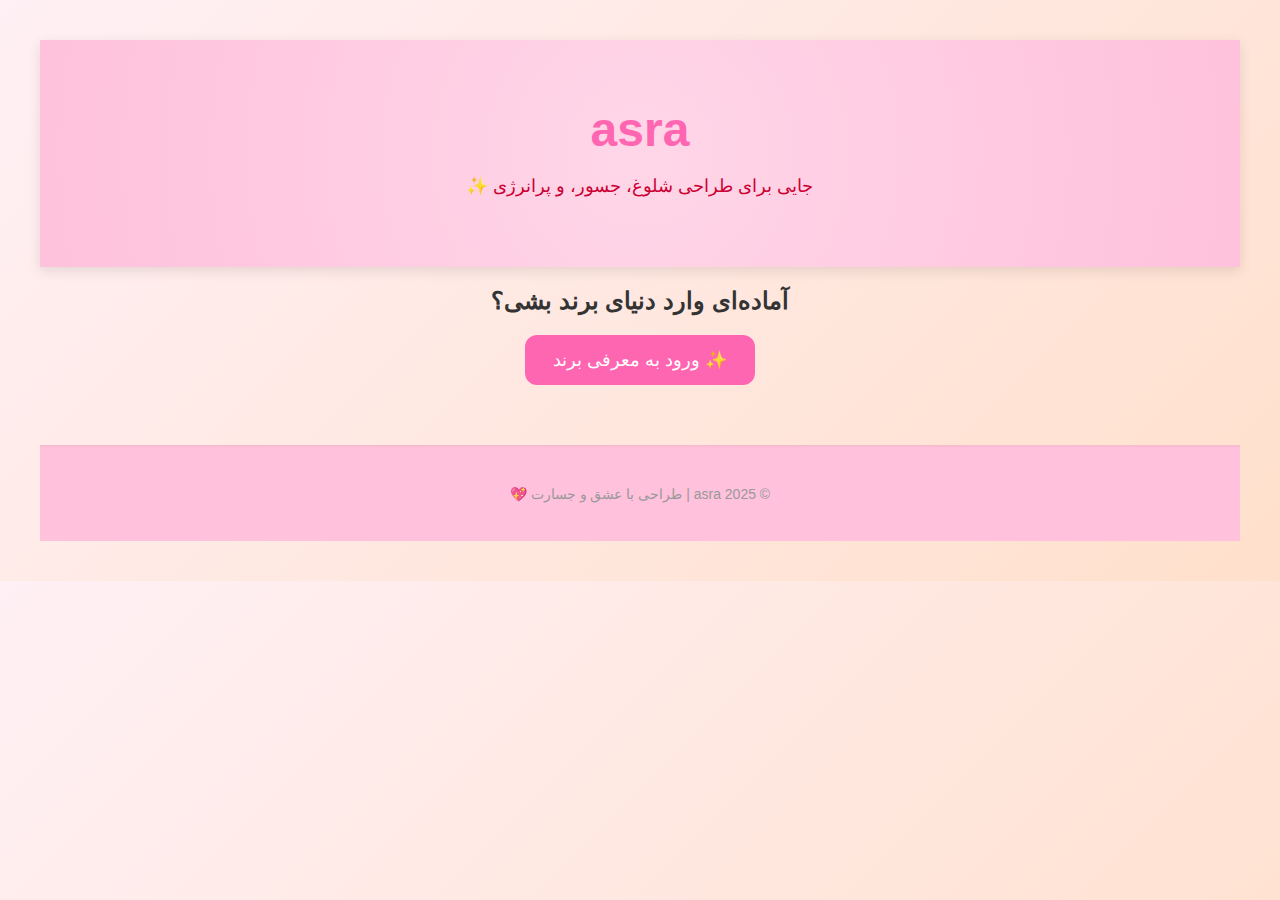
<file: index.html>
<!DOCTYPE html>
<html lang="fa">
<head>
  <meta charset="UTF-8">
  <title>صفحه اصلی asra</title>
  <link rel="stylesheet" href="style.css">
</head>
<body>
  <!-- هدر ساده -->
  <header>
    <h1 class="logo-text">asra</h1>
    <p class="tagline">جایی برای طراحی شلوغ، جسور، و پرانرژی ✨</p>
  </header>

  <!-- دکمه‌ی ورود به معرفی برند -->
  <section class="entry-section">
    <h2>آماده‌ای وارد دنیای برند بشی؟</h2>
    <a href="about.html" class="entry-button">✨ ورود به معرفی برند</a>
  </section>

  <!-- فوتر -->
  <footer>
    <p>© 2025 asra | طراحی با عشق و جسارت 💖</p>
  </footer>
</body>
</html>
</file>
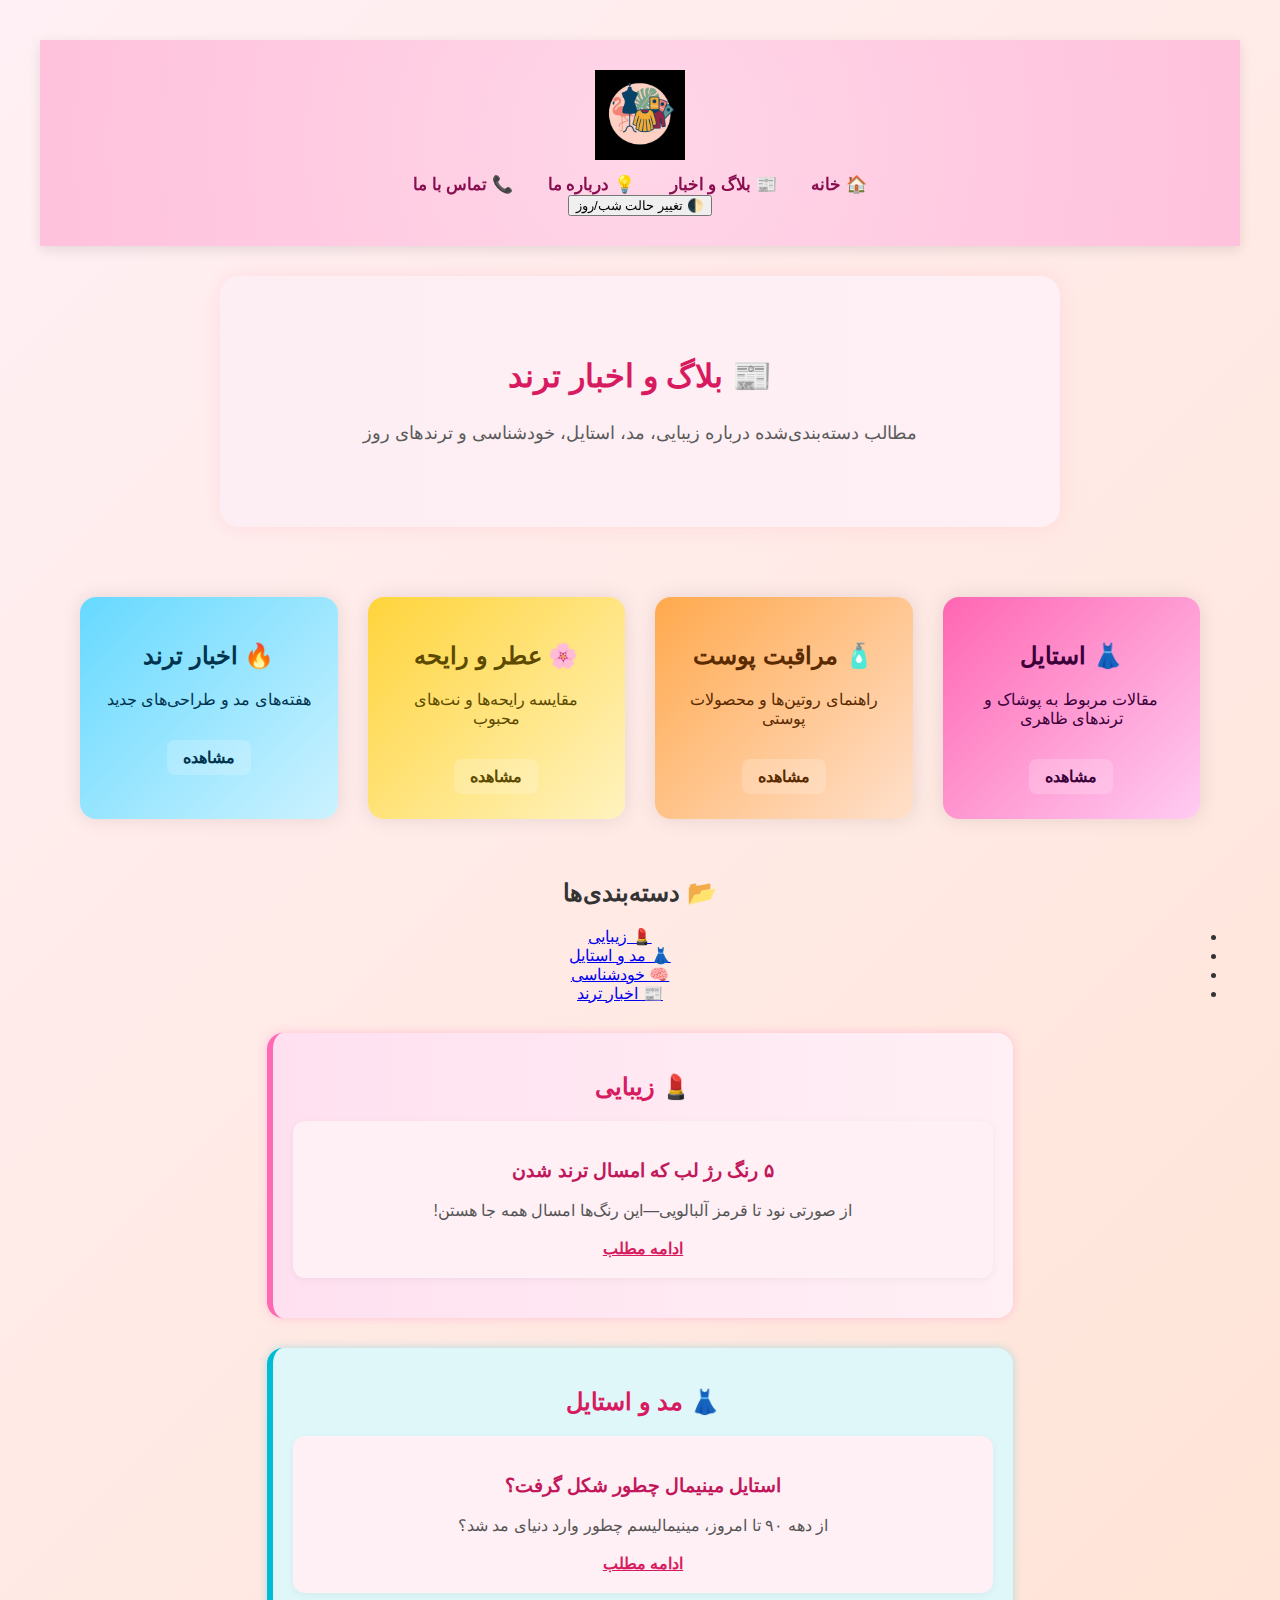
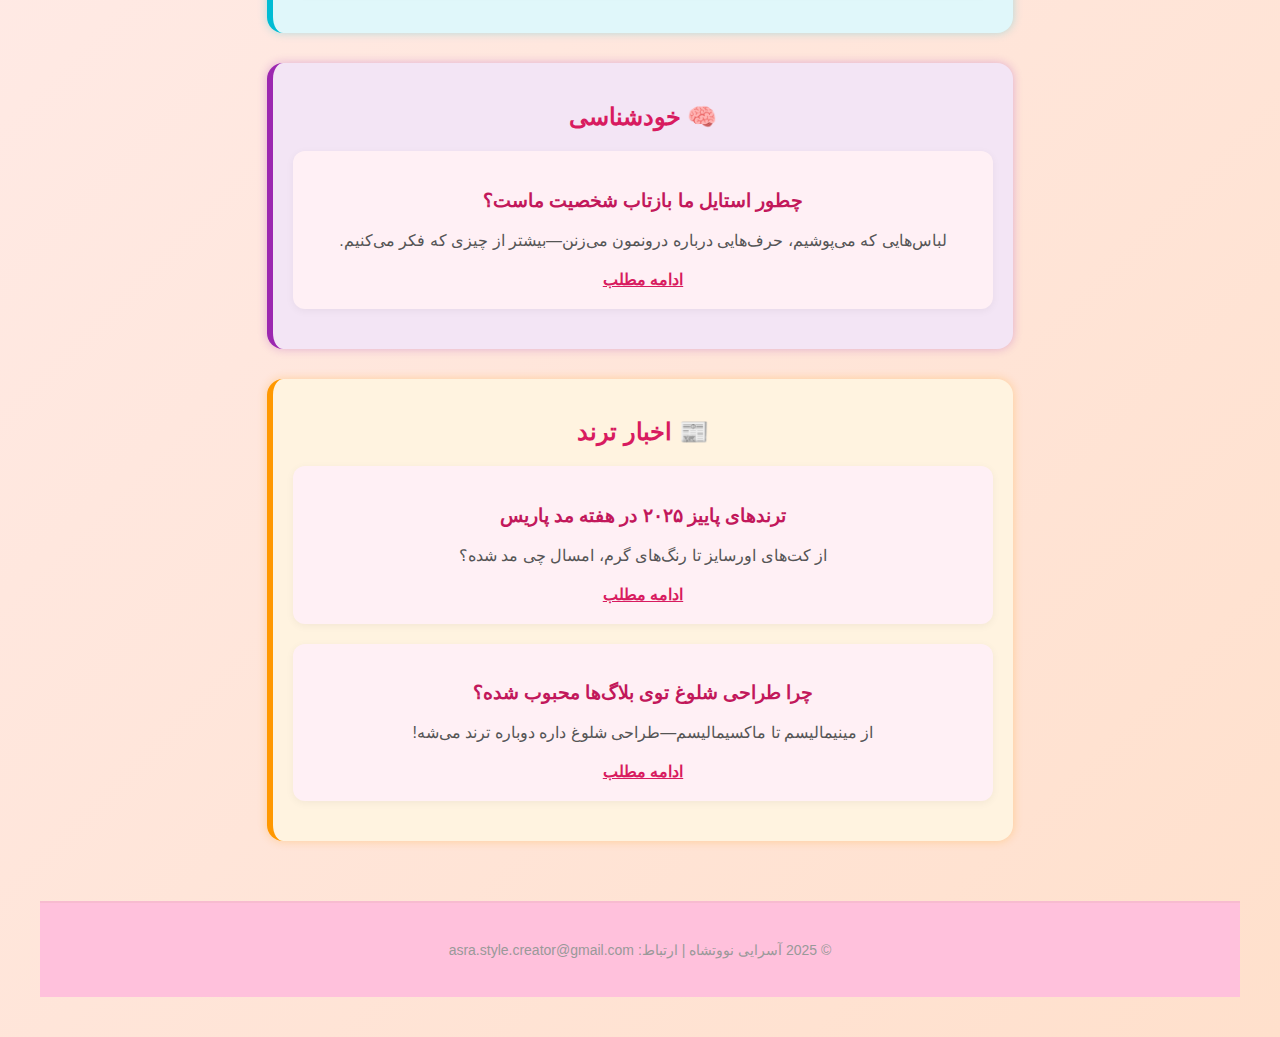
<file: blog.html>
<!DOCTYPE html>
<html lang="fa">
<head>
  <meta charset="UTF-8">
  <title>بلاگ و اخبار | آسرایی نووتشاه</title>
  <link rel="stylesheet" href="style.css">
</head>
<body>
  <header>
    <img src="logo.jpg" alt="لوگو" class="logo">
    <nav>
      <ul>
        <li><a href="index.html">🏠 خانه</a></li>
        <li><a href="blog.html">📰 بلاگ و اخبار</a></li>
        <li><a href="about.html">💡 درباره ما</a></li>
        <li><a href="contact.html">📞 تماس با ما</a></li>
      </ul>
    </nav>
    <button id="darkModeToggle">🌓 تغییر حالت شب/روز</button>
  </header>

  <section class="hero">
    <h1>📰 بلاگ و اخبار ترند</h1>
    <p>مطالب دسته‌بندی‌شده درباره زیبایی، مد، استایل، خودشناسی و ترندهای روز</p>
  </section>
  <section class="category-grid">
    <div class="category-box style">
      <h2>👗 استایل</h2>
      <p>مقالات مربوط به پوشاک و ترندهای ظاهری</p>
      <a href="post-paris-trends.html">مشاهده</a>
    </div>
  
    <div class="category-box skincare">
      <h2>🧴 مراقبت پوست</h2>
      <p>راهنمای روتین‌ها و محصولات پوستی</p>
      <a href="post-skincare-guide.html">مشاهده</a>
    </div>
  
    <div class="category-box fragrance">
      <h2>🌸 عطر و رایحه</h2>
      <p>مقایسه رایحه‌ها و نت‌های محبوب</p>
      <a href="post-fragrance-comparison.html">مشاهده</a>
    </div>
  
    <div class="category-box trends">
      <h2>🔥 اخبار ترند</h2>
      <p>هفته‌های مد و طراحی‌های جدید</p>
      <a href="post-busy-design.html">مشاهده</a>
    </div>
  </section>
  <section class="categories">
    <h2>📂 دسته‌بندی‌ها</h2>
    <ul>
      <li><a href="#beauty">💄 زیبایی</a></li>
      <li><a href="#fashion">👗 مد و استایل</a></li>
      <li><a href="#mind">🧠 خودشناسی</a></li>
      <li><a href="#news">📰 اخبار ترند</a></li>
    </ul>
  </section>

  <section id="beauty" class="blog-section beauty-theme">
    <h2>💄 زیبایی</h2>
    <article>
      <h3>۵ رنگ رژ لب که امسال ترند شدن</h3>
      <p>از صورتی نود تا قرمز آلبالویی—این رنگ‌ها امسال همه جا هستن!</p>
      <a href="post-lipsticks.html">ادامه مطلب</a>
    </article>
  </section>

  <section id="fashion" class="blog-section fashion-theme">
    <h2>👗 مد و استایل</h2>
    <article>
      <h3>استایل مینیمال چطور شکل گرفت؟</h3>
      <p>از دهه ۹۰ تا امروز، مینیمالیسم چطور وارد دنیای مد شد؟</p>
      <a href="post-minimal-style.html">ادامه مطلب</a>
    </article>
  </section>

  <section id="mind" class="blog-section mind-theme">
    <h2>🧠 خودشناسی</h2>
    <article>
      <h3>چطور استایل ما بازتاب شخصیت ماست؟</h3>
      <p>لباس‌هایی که می‌پوشیم، حرف‌هایی درباره درونمون می‌زنن—بیشتر از چیزی که فکر می‌کنیم.</p>
      <a href="post-style-personality.html">ادامه مطلب</a>
    </article>
  </section>

  <section id="news" class="blog-section news-theme">
    <h2>📰 اخبار ترند</h2>
    <article>
      <h3>ترندهای پاییز ۲۰۲۵ در هفته مد پاریس</h3>
      <p>از کت‌های اورسایز تا رنگ‌های گرم، امسال چی مد شده؟</p>
      <a href="post-paris-trends.html">ادامه مطلب</a>
    </article>

    <article>
      <h3>چرا طراحی شلوغ توی بلاگ‌ها محبوب شده؟</h3>
      <p>از مینیمالیسم تا ماکسیمالیسم—طراحی شلوغ داره دوباره ترند می‌شه!</p>
      <a href="post-busy-design.html">ادامه مطلب</a>
    </article>
  </section>

  <footer>
    <p>© 2025 آسرایی نووتشاه | ارتباط: asra.style.creator@gmail.com</p>
  </footer>

  <script>
    const toggle = document.getElementById('darkModeToggle');
    toggle.addEventListener('click', () => {
      document.body.classList.toggle('dark-mode');
    });
  </script>
</body>
</html>
</file>
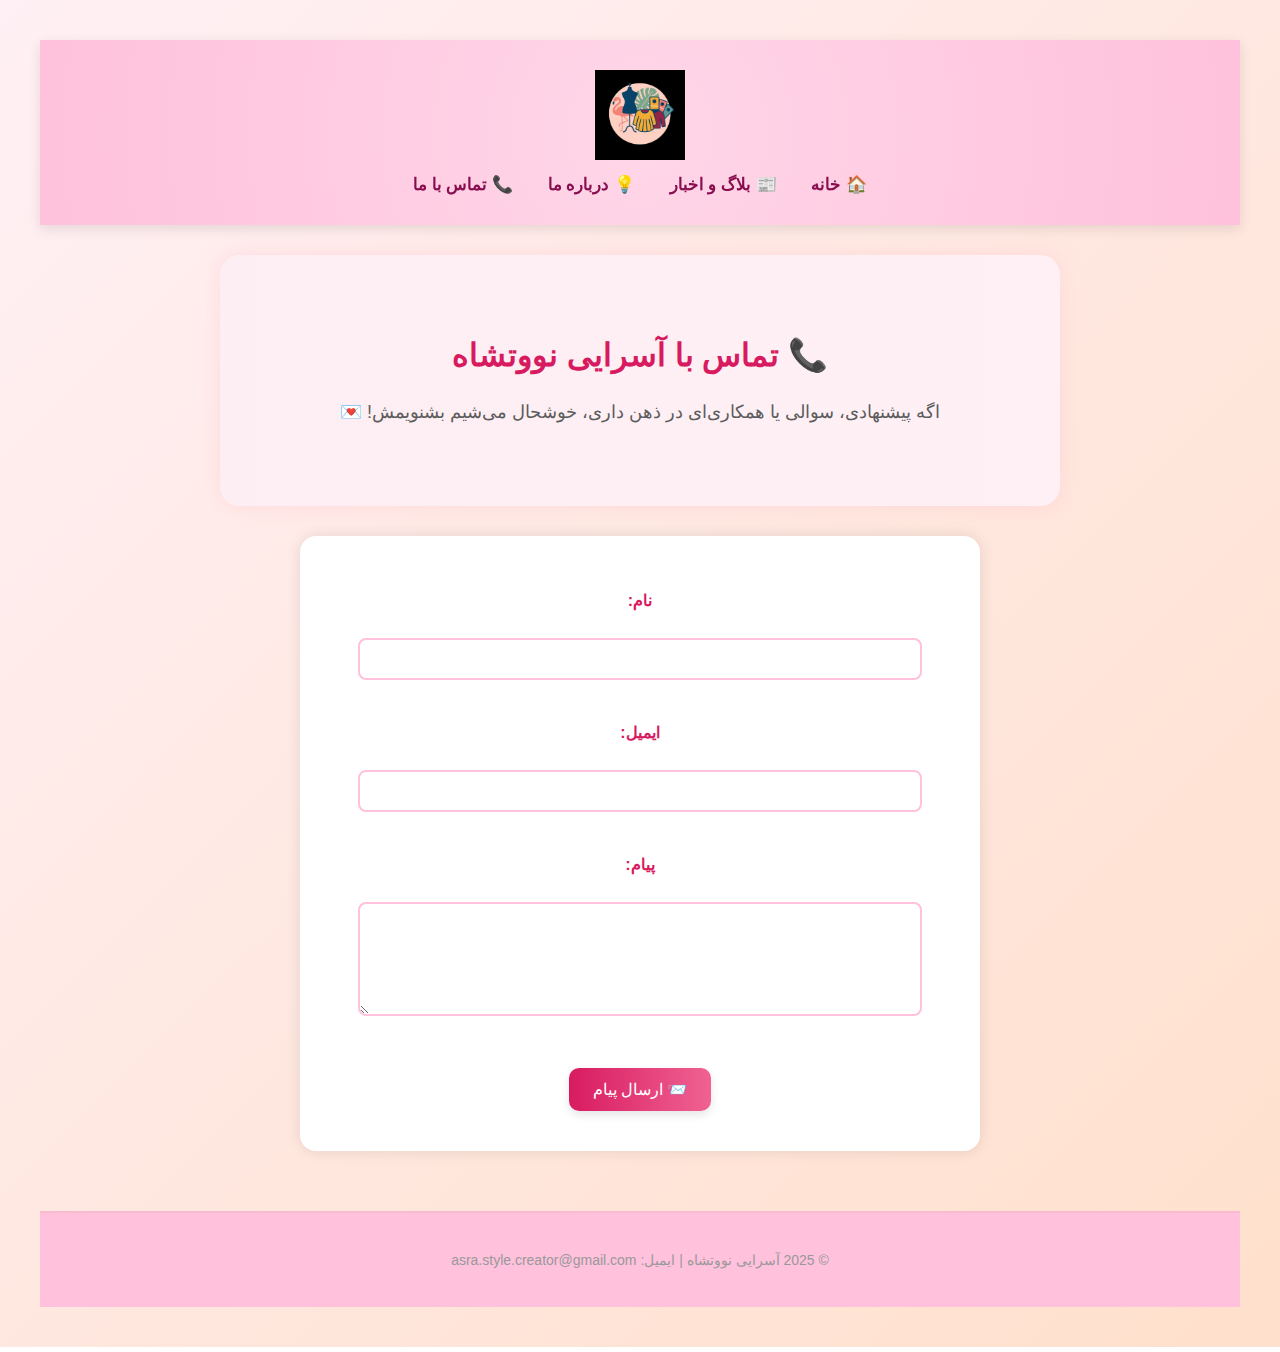
<file: contact.html>
<!DOCTYPE html>
<html lang="fa">
<head>
  <meta charset="UTF-8">
  <title>تماس با ما | آسرایی نووتشاه</title>
  <link rel="stylesheet" href="style.css">
</head>
<body>
  <header>
    <img src="logo.jpg" alt="لوگو" class="logo">
    <nav>
      <ul>
        <li><a href="index.html">🏠 خانه</a></li>
        <li><a href="blog.html">📰 بلاگ و اخبار</a></li>
        <li><a href="about.html">💡 درباره ما</a></li>
        <li><a href="contact.html">📞 تماس با ما</a></li>
      </ul>
    </nav>
  </header>

  <section class="hero">
    <h1>📞 تماس با آسرایی نووتشاه</h1>
    <p>اگه پیشنهادی، سوالی یا همکاری‌ای در ذهن داری، خوشحال می‌شیم بشنویمش! 💌</p>
  </section>

  <section class="contact-form">
    <form>
      <label for="name">نام:</label><br>
      <input type="text" id="name" name="name" required><br><br>

      <label for="email">ایمیل:</label><br>
      <input type="email" id="email" name="email" required><br><br>

      <label for="message">پیام:</label><br>
      <textarea id="message" name="message" rows="5" required></textarea><br><br>

      <button type="submit" class="btn">📨 ارسال پیام</button>
    </form>
  </section>

  <footer>
    <p>© 2025 آسرایی نووتشاه | ایمیل: asra.style.creator@gmail.com</p>
  </footer>
</body>
</html>
</file>
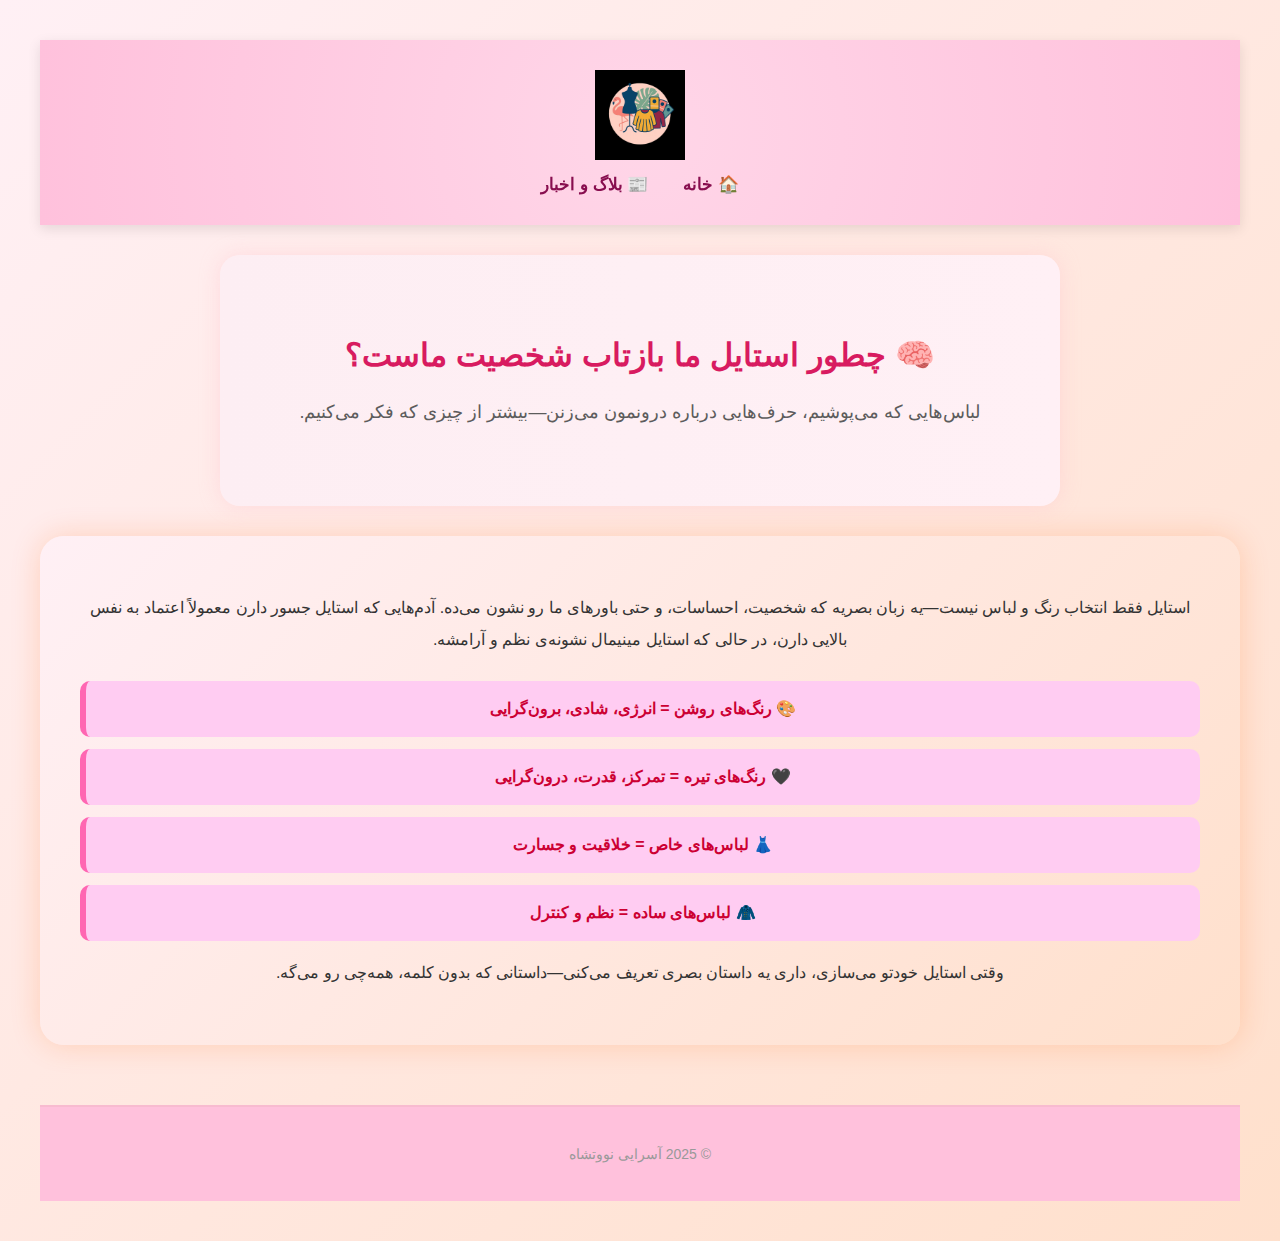
<file: post-style-personality.html>
<!DOCTYPE html>
<html lang="fa">
<head>
  <meta charset="UTF-8">
  <title>استایل و شخصیت | آسرایی نووتشاه</title>
  <link rel="stylesheet" href="style.css">
</head>
<body>
  <header>
    <img src="logo.jpg" alt="لوگو" class="logo">
    <nav>
      <ul>
        <li><a href="index.html">🏠 خانه</a></li>
        <li><a href="blog.html">📰 بلاگ و اخبار</a></li>
      </ul>
    </nav>
  </header>

  <section class="hero">
    <h1>🧠 چطور استایل ما بازتاب شخصیت ماست؟</h1>
    <p>لباس‌هایی که می‌پوشیم، حرف‌هایی درباره درونمون می‌زنن—بیشتر از چیزی که فکر می‌کنیم.</p>
  </section>

  <section class="article-content">
    <p>استایل فقط انتخاب رنگ و لباس نیست—یه زبان بصریه که شخصیت، احساسات، و حتی باورهای ما رو نشون می‌ده.  
    آدم‌هایی که استایل جسور دارن معمولاً اعتماد به نفس بالایی دارن، در حالی که استایل مینیمال نشونه‌ی نظم و آرامشه.</p>

    <ul>
      <li>🎨 رنگ‌های روشن = انرژی، شادی، برون‌گرایی</li>
      <li>🖤 رنگ‌های تیره = تمرکز، قدرت، درون‌گرایی</li>
      <li>👗 لباس‌های خاص = خلاقیت و جسارت</li>
      <li>🧥 لباس‌های ساده = نظم و کنترل</li>
    </ul>

    <p>وقتی استایل خودتو می‌سازی، داری یه داستان بصری تعریف می‌کنی—داستانی که بدون کلمه، همه‌چی رو می‌گه.</p>
  </section>

  <footer>
    <p>© 2025 آسرایی نووتشاه</p>
  </footer>
</body>
</html>
</file>
<file: style.css>
/* فونت و رنگ کلی */
body {
    font-family: "Vazir", sans-serif;
    background: linear-gradient(to bottom, #fff0f5, #ffe4ec);
    color: #3c3c3c;
    margin: 0;
    padding: 0;
    direction: rtl;
    text-align: center;
    overflow-x: hidden;
  }
  
  /* هدر و منو */
  header {
    background: radial-gradient(circle, #ffd6e8 0%, #ffc1dc 100%);
    padding: 30px 20px;
    box-shadow: 0 4px 12px rgba(0,0,0,0.1);
    position: sticky;
    top: 0;
    z-index: 1000;
  }
  .logo {
    width: 90px;
    margin-bottom: 10px;
    animation: float 3s ease-in-out infinite;
  }
  @keyframes float {
    0% { transform: translateY(0); }
    50% { transform: translateY(-5px); }
    100% { transform: translateY(0); }
  }
  nav ul {
    list-style: none;
    padding: 0;
    margin: 0;
  }
  nav ul li {
    display: inline-block;
    margin: 0 15px;
  }
  nav ul li a {
    text-decoration: none;
    color: #880e4f;
    font-weight: bold;
    font-size: 17px;
    transition: color 0.3s ease;
  }
  nav ul li a:hover {
    color: #c2185b;
  }
  
  /* بخش‌های اصلی */
  .hero {
    background: linear-gradient(to right, #fdeef3, #fff0f5);
    padding: 60px 20px;
    margin: 30px auto;
    max-width: 800px;
    border-radius: 20px;
    box-shadow: 0 0 20px rgba(255, 192, 203, 0.4);
  }
  .hero h1 {
    font-size: 32px;
    color: #d81b60;
  }
  .hero p {
    font-size: 18px;
    line-height: 1.8;
    color: #5c5c5c;
  }
  
  /* بخش ویژگی‌ها */
  .features {
    background-color: #fff;
    padding: 40px 20px;
    margin: 20px auto;
    max-width: 700px;
    border-radius: 16px;
    box-shadow: 0 0 12px rgba(0,0,0,0.05);
  }
  .features h2 {
    color: #c2185b;
    margin-bottom: 20px;
  }
  .features ul {
    list-style: none;
    padding: 0;
  }
  .features ul li {
    margin: 12px 0;
    font-size: 18px;
    background-color: #ffe4ec;
    padding: 10px;
    border-radius: 8px;
    box-shadow: 0 2px 6px rgba(0,0,0,0.05);
  }
  
  /* فرم تماس */
  .contact-form {
    background-color: #fff;
    padding: 40px;
    margin: 30px auto;
    max-width: 600px;
    border-radius: 16px;
    box-shadow: 0 0 15px rgba(0,0,0,0.1);
  }
  .contact-form input,
  .contact-form textarea {
    width: 90%;
    padding: 10px;
    margin: 10px 0;
    border: 2px solid #ffc1dc;
    border-radius: 8px;
    font-size: 16px;
  }
  .contact-form label {
    font-weight: bold;
    color: #d81b60;
    display: block;
    margin-top: 15px;
  }
  
  /* دکمه‌ها */
  .btn {
    background: linear-gradient(to right, #d81b60, #f06292);
    color: white;
    padding: 12px 24px;
    border: none;
    border-radius: 10px;
    text-decoration: none;
    font-size: 16px;
    cursor: pointer;
    display: inline-block;
    margin-top: 20px;
    box-shadow: 0 4px 10px rgba(0,0,0,0.1);
    transition: transform 0.3s ease, box-shadow 0.3s ease;
  }
  .btn:hover {
    transform: scale(1.05);
    box-shadow: 0 6px 14px rgba(0,0,0,0.15);
  }
  
  /* مقاله‌های بلاگ */
  .blog-section {
    background-color: #fff;
    padding: 30px;
    margin: 30px auto;
    max-width: 700px;
    border-radius: 16px;
    box-shadow: 0 0 12px rgba(0,0,0,0.05);
  }
  .blog-section h2 {
    color: #d81b60;
    margin-bottom: 20px;
  }
  .blog-section article {
    background-color: #fff0f5;
    padding: 20px;
    margin-bottom: 20px;
    border-radius: 12px;
    box-shadow: 0 2px 8px rgba(0,0,0,0.05);
  }
  .blog-section article h3 {
    color: #c2185b;
    margin-bottom: 10px;
  }
  .blog-section article p {
    color: #555;
    line-height: 1.6;
  }
  .blog-section article a {
    color: #d81b60;
    text-decoration: underline;
    font-weight: bold;
  }
  
  /* فوتر */
  footer {
    background-color: #ffc1dc;
    padding: 25px;
    font-size: 14px;
    color: #5c5c5c;
    margin-top: 40px;
    border-top: 2px solid #f8bbd0;
  }
  .beauty-theme {
    background: linear-gradient(to right, #ffe0f0, #fff0f5);
    border-left: 6px solid #d81b60;
    box-shadow: 0 4px 12px rgba(255, 105, 180, 0.2);
    padding: 30px;
    margin: 30px auto;
    border-radius: 16px;
  }
  /* رنگ‌بندی دسته‌ها در بلاگ */

.beauty-theme {
    background-color: #ffe4ec;
    border-left: 6px solid #ff69b4;
    padding: 20px;
    margin-bottom: 30px;
    box-shadow: 0 0 10px rgba(255, 105, 180, 0.3);
  }
  
  .fashion-theme {
    background-color: #e0f7fa;
    border-left: 6px solid #00bcd4;
    padding: 20px;
    margin-bottom: 30px;
    box-shadow: 0 0 10px rgba(0, 188, 212, 0.3);
  }
  
  .mind-theme {
    background-color: #f3e5f5;
    border-left: 6px solid #9c27b0;
    padding: 20px;
    margin-bottom: 30px;
    box-shadow: 0 0 10px rgba(156, 39, 176, 0.3);
  }
  
  .news-theme {
    background-color: #fff3e0;
    border-left: 6px solid #ff9800;
    padding: 20px;
    margin-bottom: 30px;
    box-shadow: 0 0 10px rgba(255, 152, 0, 0.3);
  }
  /* طراحی واکنش‌گرا برای موبایل */
@media screen and (max-width: 768px) {
    body {
      font-size: 16px;
      padding: 10px;
    }
  
    header nav ul {
      flex-direction: column;
      gap: 10px;
      padding: 0;
    }
  
    .hero h1 {
      font-size: 22px;
    }
  
    .hero p {
      font-size: 16px;
    }
  
    .blog-section {
      padding: 15px;
      margin-bottom: 20px;
    }
  
    .blog-section h2 {
      font-size: 20px;
    }
  
    .blog-section article h3 {
      font-size: 18px;
    }
  
    .blog-section article p {
      font-size: 15px;
    }
  
    .categories ul {
      display: flex;
      flex-wrap: wrap;
      gap: 10px;
      padding: 0;
    }
  
    .categories ul li {
      list-style: none;
      background-color: #eee;
      padding: 5px 10px;
      border-radius: 8px;
    }
  
    footer {
      font-size: 14px;
      text-align: center;
      padding: 10px;
    }
  }
  /* حالت شب */
body.dark-mode {
    background-color: #121212;
    color: #f0f0f0;
  }
  
  body.dark-mode header,
  body.dark-mode footer {
    background-color: #1e1e1e;
    color: #f0f0f0;
  }
  
  body.dark-mode a {
    color: #90caf9;
  }
  
  body.dark-mode .blog-section {
    background-color: #1a1a1a;
    border-left-color: #444;
    box-shadow: 0 0 10px rgba(255, 255, 255, 0.1);
  }
  .subscribe {
    background-color: #fff0f5;
    padding: 30px;
    text-align: center;
    border-radius: 12px;
    margin: 40px auto;
    max-width: 500px;
    box-shadow: 0 0 10px rgba(255, 105, 180, 0.2);
  }
  
  .subscribe h2 {
    font-size: 22px;
    margin-bottom: 10px;
  }
  
  .subscribe p {
    font-size: 16px;
    margin-bottom: 20px;
  }
  
  .subscribe input[type="email"] {
    padding: 10px;
    width: 70%;
    border: 1px solid #ccc;
    border-radius: 8px;
    margin-bottom: 10px;
  }
  
  .subscribe button {
    padding: 10px 20px;
    background-color: #ff69b4;
    color: white;
    border: none;
    border-radius: 8px;
    cursor: pointer;
    font-weight: bold;
  }
  
  .subscribe button:hover {
    background-color: #e91e63;
  }
  .article-image {
    width: 100%;
    max-width: 600px;
    border-radius: 12px;
    box-shadow: 0 0 12px rgba(0,0,0,0.2);
    margin: 20px auto;
    display: block;
  }
  .article-image {
    width: 100%;
    max-width: 600px;
    border-radius: 12px;
    box-shadow: 0 0 12px rgba(0,0,0,0.2);
    margin: 20px auto;
    display: block;
  }
  /* تصویر مقاله */
.article-image {
    width: 100%;
    max-width: 600px;
    border-radius: 12px;
    box-shadow: 0 0 12px rgba(0,0,0,0.2);
    margin: 20px auto;
    display: block;
  }
  
  /* بخش مقاله با تم گرم و شلوغ */
  .article-content {
    background-color: #fff8f0;
    padding: 30px;
    border-radius: 16px;
    box-shadow: 0 0 20px rgba(255, 140, 0, 0.2);
    font-family: "Vazirmatn", sans-serif;
    line-height: 1.9;
    color: #333;
  }
  
  /* لیست ترندها */
  .article-content ul {
    list-style: none;
    padding: 0;
    margin-top: 20px;
  }
  
  .article-content ul li {
    background-color: #ffe0cc;
    padding: 10px 15px;
    margin-bottom: 10px;
    border-radius: 8px;
    font-weight: bold;
    color: #b33;
  }
  
  /* حالت شب برای مقاله */
  .dark-mode .article-content {
    background-color: #2c1e1e;
    color: #f0f0f0;
  }
  
  .dark-mode .article-content ul li {
    background-color: #4a2c2c;
    color: #ffb3b3;
  }
  /* تصویر مقاله */
.article-image {
    width: 100%;
    max-width: 600px;
    border-radius: 12px;
    box-shadow: 0 0 12px rgba(0,0,0,0.2);
    margin: 20px auto;
    display: block;
  }
  
  /* بخش مقاله با تم گرم و شلوغ */
  .article-content {
    background-color: #fff8f0;
    padding: 30px;
    border-radius: 16px;
    box-shadow: 0 0 20px rgba(255, 140, 0, 0.2);
    font-family: "Vazirmatn", sans-serif;
    line-height: 1.9;
    color: #333;
  }
  
  /* لیست ترندها */
  .article-content ul {
    list-style: none;
    padding: 0;
    margin-top: 20px;
  }
  
  .article-content ul li {
    background-color: #ffe0cc;
    padding: 10px 15px;
    margin-bottom: 10px;
    border-radius: 8px;
    font-weight: bold;
    color: #b33;
  }
  
  /* حالت شب برای مقاله */
  .dark-mode .article-content {
    background-color: #2c1e1e;
    color: #f0f0f0;
  }
  
  .dark-mode .article-content ul li {
    background-color: #4a2c2c;
    color: #ffb3b3;
  }
  /* تصویر مقاله */
.article-image {
    width: 100%;
    max-width: 600px;
    border-radius: 16px;
    box-shadow: 0 0 20px rgba(255, 0, 100, 0.3);
    margin: 30px auto;
    display: block;
  }
  
  /* بخش مقاله با طراحی شلوغ */
  .article-content {
    background: linear-gradient(135deg, #ffe0f0, #fff8cc);
    padding: 40px;
    border-radius: 20px;
    box-shadow: 0 0 30px rgba(255, 100, 0, 0.2);
    font-family: "Vazirmatn", sans-serif;
    line-height: 2;
    color: #333;
  }
  
  /* لیست ترندها */
  .article-content ul {
    list-style: none;
    padding: 0;
    margin-top: 25px;
  }
  
  .article-content ul li {
    background-color: #ffccf2;
    padding: 12px 18px;
    margin-bottom: 12px;
    border-radius: 10px;
    font-weight: bold;
    color: #c03;
    border-left: 6px solid #ff66b2;
  }
  
  /* حالت شب برای مقاله */
  .dark-mode .article-content {
    background: linear-gradient(135deg, #2a1a2a, #1f1f1f);
    color: #f0f0f0;
  }
  
  .dark-mode .article-content ul li {
    background-color: #4a2c4a;
    color: #ffb3ff;
    border-left-color: #ff66b2;
  }
  /* گرید دسته‌بندی‌ها */
.category-grid {
    display: grid;
    grid-template-columns: repeat(auto-fit, minmax(280px, 1fr));
    gap: 30px;
    padding: 40px;
  }
  
  /* باکس دسته‌بندی */
  .category-box {
    padding: 25px;
    border-radius: 16px;
    box-shadow: 0 0 20px rgba(0,0,0,0.1);
    font-family: "Vazirmatn", sans-serif;
    color: #fff;
    text-align: center;
    transition: transform 0.3s ease;
  }
  
  .category-box:hover {
    transform: scale(1.05);
  }
  
  /* رنگ‌های مخصوص هر دسته */
  .category-box.style {
    background: linear-gradient(135deg, #ff66b2, #ffccf2);
    color: #3a003a;
  }
  
  .category-box.skincare {
    background: linear-gradient(135deg, #ffa94d, #ffe0cc);
    color: #5a2a00;
  }
  
  .category-box.fragrance {
    background: linear-gradient(135deg, #ffd43b, #fff3bf);
    color: #5c4a00;
  }
  
  .category-box.trends {
    background: linear-gradient(135deg, #66d9ff, #ccf2ff);
    color: #00334d;
  }
  
  /* لینک داخل باکس */
  .category-box a {
    display: inline-block;
    margin-top: 15px;
    padding: 8px 16px;
    background-color: rgba(255,255,255,0.2);
    color: inherit;
    border-radius: 8px;
    text-decoration: none;
    font-weight: bold;
    transition: background-color 0.3s ease;
  }
  
  .category-box a:hover {
    background-color: rgba(255,255,255,0.4);
  }
  
  /* حالت شب */
  .dark-mode .category-box {
    box-shadow: 0 0 20px rgba(255,255,255,0.1);
  }
  
  .dark-mode .category-box.style {
    background: linear-gradient(135deg, #660033, #33001a);
    color: #ffccf2;
  }
  
  .dark-mode .category-box.skincare {
    background: linear-gradient(135deg, #663300, #331a00);
    color: #ffe0cc;
  }
  
  .dark-mode .category-box.fragrance {
    background: linear-gradient(135deg, #665500, #332a00);
    color: #fff3bf;
  }
  
  .dark-mode .category-box.trends {
    background: linear-gradient(135deg, #00334d, #001a26);
    color: #ccf2ff;
  }
  .category-grid {
    display: grid;
    grid-template-columns: repeat(auto-fit, minmax(250px, 1fr));
    gap: 30px;
    padding: 40px;
  }
  
  .category-box {
    padding: 25px;
    border-radius: 16px;
    box-shadow: 0 0 20px rgba(0,0,0,0.1);
    font-family: "Vazirmatn", sans-serif;
    color: #fff;
    text-align: center;
    transition: transform 0.3s ease;
  }
  
  .category-box:hover {
    transform: scale(1.05);
  }
  
  .category-box.style {
    background: linear-gradient(135deg, #ff66b2, #ffccf2);
    color: #3a003a;
  }
  
  .category-box.skincare {
    background: linear-gradient(135deg, #ffa94d, #ffe0cc);
    color: #5a2a00;
  }
  
  .category-box.fragrance {
    background: linear-gradient(135deg, #ffd43b, #fff3bf);
    color: #5c4a00;
  }
  
  .category-box.trends {
    background: linear-gradient(135deg, #66d9ff, #ccf2ff);
    color: #00334d;
  }
  
  .category-box a {
    display: inline-block;
    margin-top: 15px;
    padding: 8px 16px;
    background-color: rgba(255,255,255,0.2);
    color: inherit;
    border-radius: 8px;
    text-decoration: none;
    font-weight: bold;
    transition: background-color 0.3s ease;
  }
  
  .category-box a:hover {
    background-color: rgba(255,255,255,0.4);
  }
  /* تصویر پوستر برند */
.article-image {
    width: 100%;
    max-width: 600px;
    border-radius: 20px;
    box-shadow: 0 0 25px rgba(255, 0, 100, 0.3);
    margin: 30px auto;
    display: block;
  }
  
  /* بخش معرفی برند */
  .article-content {
    background: linear-gradient(135deg, #fff0f5, #ffe0cc);
    padding: 40px;
    border-radius: 24px;
    box-shadow: 0 0 30px rgba(255, 100, 0, 0.2);
    font-family: "Vazirmatn", sans-serif;
    line-height: 2;
    color: #333;
  }
  
  /* لیست ویژگی‌ها */
  .article-content ul {
    list-style: none;
    padding: 0;
    margin-top: 25px;
  }
  
  .article-content ul li {
    background-color: #ffccf2;
    padding: 12px 18px;
    margin-bottom: 12px;
    border-radius: 10px;
    font-weight: bold;
    color: #c03;
    border-left: 6px solid #ff66b2;
  }
  
  /* حالت شب */
  .dark-mode .article-content {
    background: linear-gradient(135deg, #2a1a2a, #1f1f1f);
    color: #f0f0f0;
  }
  
  .dark-mode .article-content ul li {
    background-color: #4a2c4a;
    color: #ffb3ff;
    border-left-color: #ff66b2;
  }
  .article-image {
    width: 100%;
    max-width: 600px;
    border-radius: 20px;
    box-shadow: 0 0 25px rgba(255, 0, 100, 0.3);
    margin: 30px auto;
    display: block;
  }
  
  .article-content {
    background: linear-gradient(135deg, #fff0f5, #ffe0cc);
    padding: 40px;
    border-radius: 24px;
    box-shadow: 0 0 30px rgba(255, 100, 0, 0.2);
    font-family: "Vazirmatn", sans-serif;
    line-height: 2;
    color: #333;
  }
  
  .article-content ul {
    list-style: none;
    padding: 0;
    margin-top: 25px;
  }
  
  .article-content ul li {
    background-color: #ffccf2;
    padding: 12px 18px;
    margin-bottom: 12px;
    border-radius: 10px;
    font-weight: bold;
    color: #c03;
    border-left: 6px solid #ff66b2;
  }
  
  .dark-mode .article-content {
    background: linear-gradient(135deg, #2a1a2a, #1f1f1f);
    color: #f0f0f0;
  }
  
  .dark-mode .article-content ul li {
    background-color: #4a2c4a;
    color: #ffb3ff;
    border-left-color: #ff66b2;
  }
  body {
    font-family: "Vazirmatn", sans-serif;
    background: linear-gradient(135deg, #fff0f5, #ffe0cc);
    color: #333;
    text-align: center;
    padding: 40px;
  }
  
  .logo-text {
    font-size: 48px;
    color: #ff66b2;
    margin-bottom: 10px;
  }
  
  .tagline {
    font-size: 18px;
    color: #c03;
    margin-bottom: 40px;
  }
  
  .entry-section h2 {
    font-size: 24px;
    margin-bottom: 20px;
  }
  
  .entry-button {
    display: inline-block;
    background-color: #ff66b2;
    color: white;
    padding: 14px 28px;
    border-radius: 12px;
    font-size: 18px;
    text-decoration: none;
    transition: all 0.3s ease;
  }
  
  .entry-button:hover {
    background-color: #c03;
  }
  
  footer {
    margin-top: 60px;
    font-size: 14px;
    color: #999;
  }
</file>
